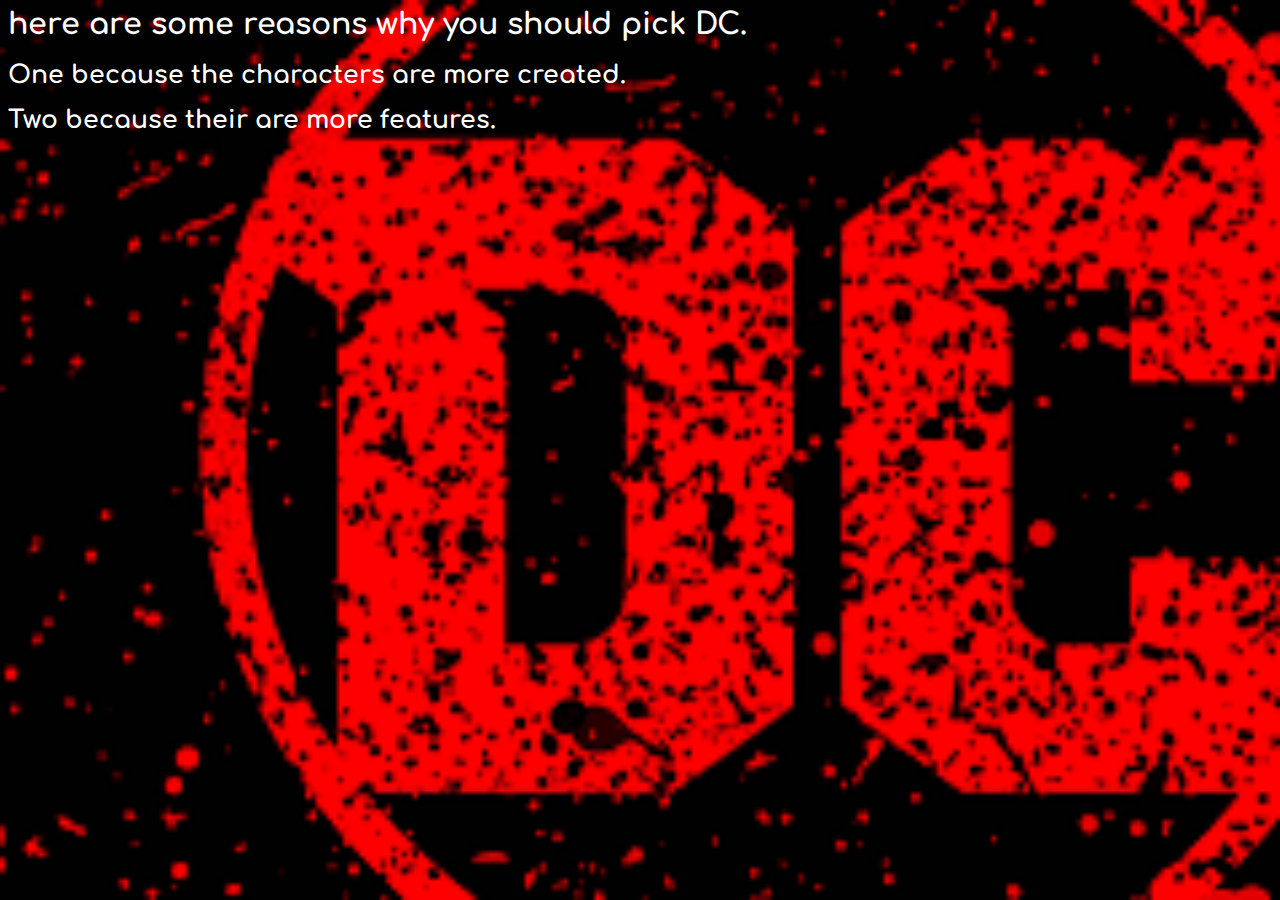
<file: 3.html>
<!-- notice how both the opening <html> tag and the closing </html> tag are NOT indented so you can clearly see the start and end of the code -->
<html>
	<!-- the <head> section is for all the information that is needed by the browser but does NOT show up on the page -->
  <head>
    <meta charset="utf-8">
		<meta name="viewport" content="width=device-width, initial-scale=1">
		<title>DC</title>
    <link rel="stylesheet" href="stylesheet3.css" />
	<link href='https://fonts.googleapis.com/css?family=Comfortaa' rel='stylesheet'>
  </head><!-- the <body> section is for all the content that is actually displayed on the page -->
  <body>
	<h1 class="title"> here are some reasons why you should pick DC.</h1>
	<h1 class="info"> One because the characters are more created.</h1>
	<h1 class="info"> Two because their are more features.</h1>
	
</html>
</file>
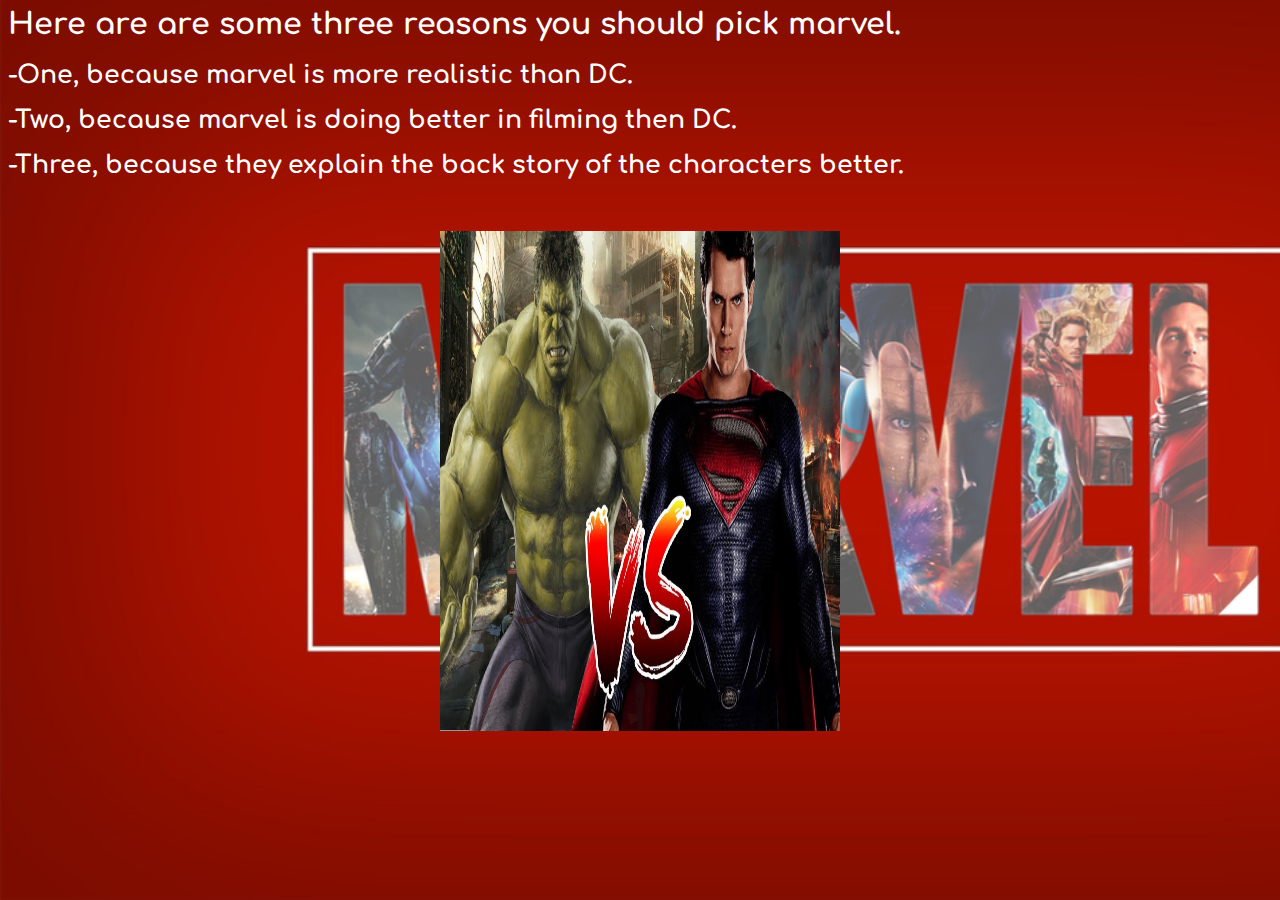
<file: second.html>
<!-- notice how both the opening <html> tag and the closing </html> tag are NOT indented so you can clearly see the start and end of the code -->
<html>
	<!-- the <head> section is for all the information that is needed by the browser but does NOT show up on the page -->
  <head>
    <meta charset="utf-8">
		<meta name="viewport" content="width=device-width, initial-scale=1">
		<title>marvel</title>
    <link rel="stylesheet" href="stylesheet2.css" />
	<link href='https://fonts.googleapis.com/css?family=Comfortaa' rel='stylesheet'>
  </head><!-- the <body> section is for all the content that is actually displayed on the page -->
  <body>
	<h1 class="title">Here are are some three reasons you should pick marvel.</h1>
    <h1 class="info">-One, because marvel is more realistic than DC.</h1>
	 <h1 class="info">-Two, because marvel is doing better in filming then DC.</h1>
	 <h1 class="info">-Three, because they explain the back story of the characters better.</h1>
	 <br>
	 <br>
	<center> <img src="images/hkvssm.jpg" height="500px"width="400px"></center>
	
</html>
</file>
<file: stylesheet3.css>
body{
	height:100hw;
	width:100hw;
	background-image: url("images/myDCbackround.png");
	font-family: "Comfortaa";
	background-size: cover;
}
.info{
	font-size:25px;
	font-family: "Comfortaa";
	color:white;
}
.title{
	font-size:30px;
	font-family: "Comfortaa";
	color:white;
}
</file>
<file: stylesheet2.css>
body{
	height:100hw;
	width:100hw;
	background-image: url("images/mymarvel.png");
	font-family: "Comfortaa";
	background-size: cover;
}
.info{
	font-size:25px;
	font-family: "Comfortaa";
	color:white;
}
.title{
	font-size:30px;
	font-family: "Comfortaa";
	color:white;
}
p{
	font-size:25px;
	font-family:"Comfortaa";
p{
	font-size:25px;
	font-family:"Comfortaa";
	{
		
.image{
	background-image: 
}
</file>
